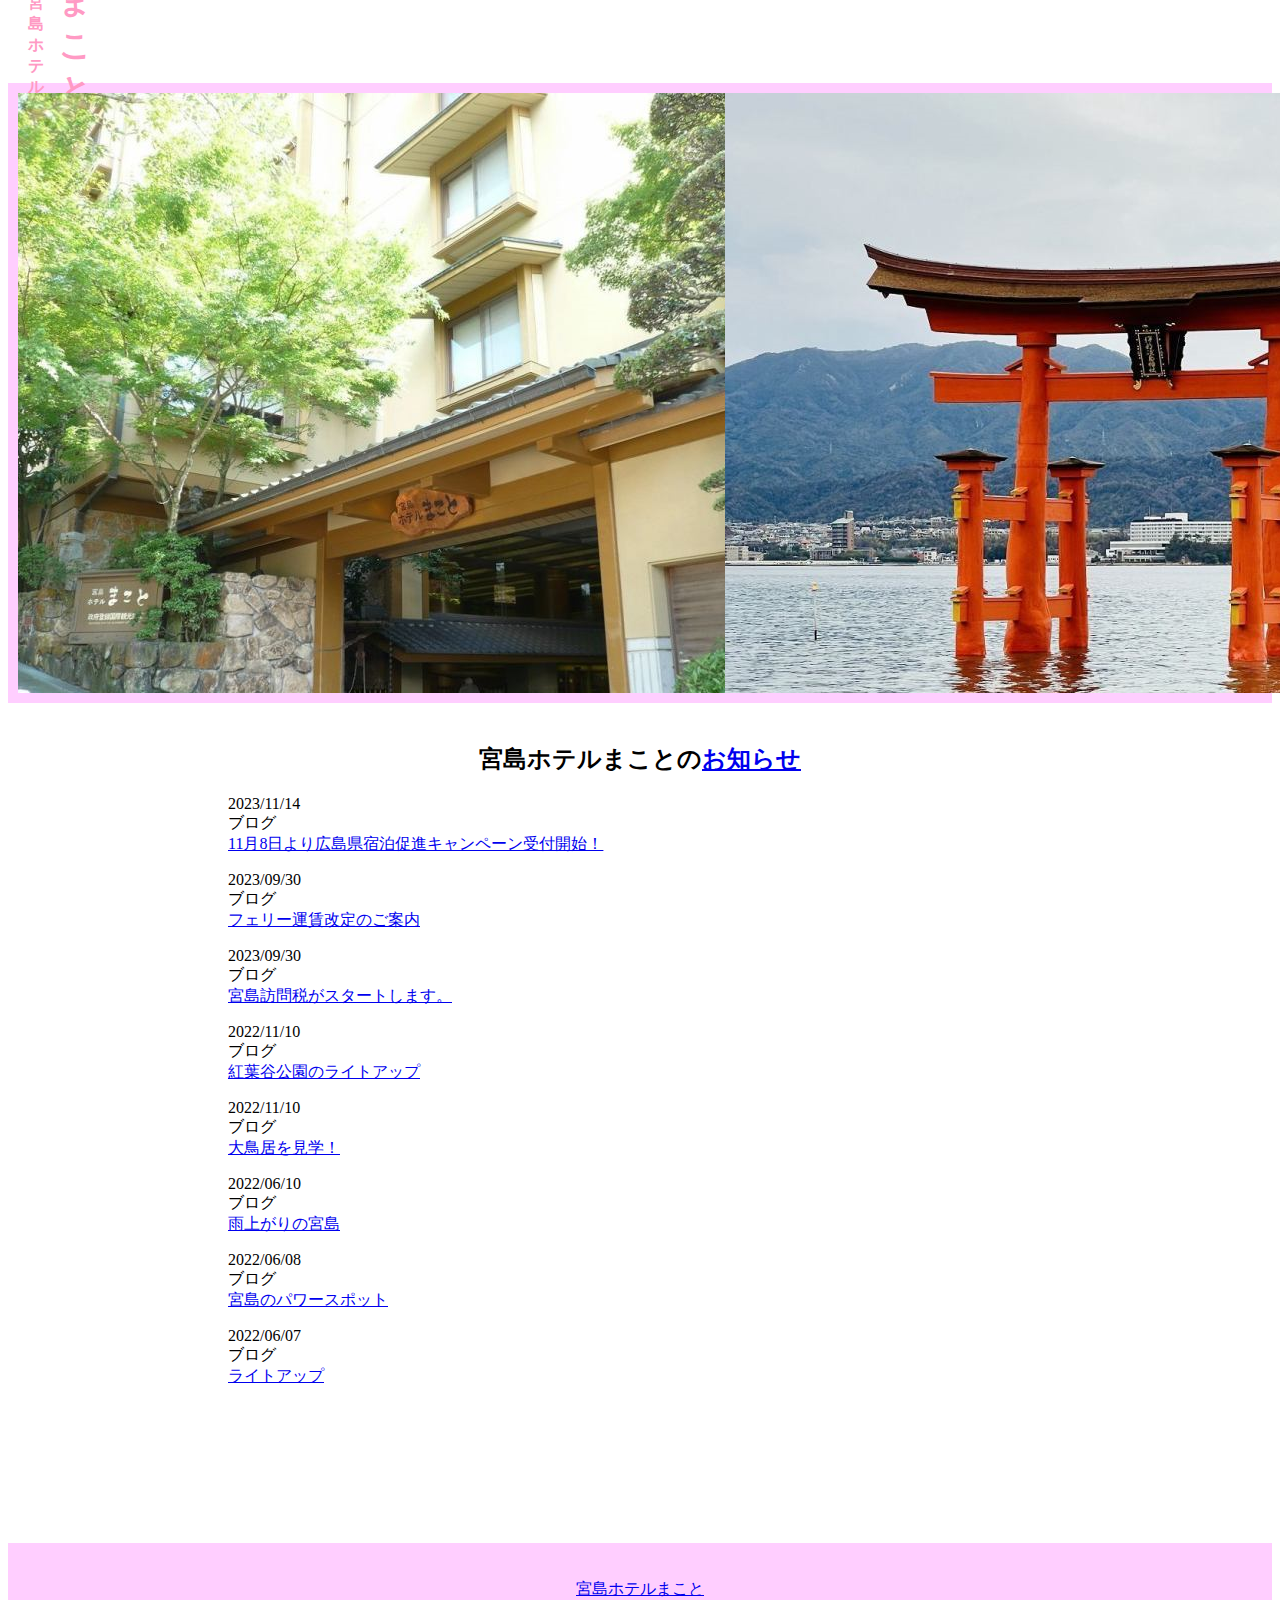
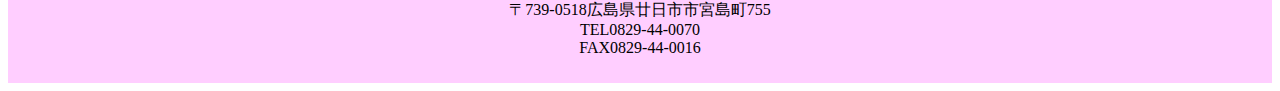
<file: gassyuku/ajiki/index.html>
<!DOCTYPE html>
<html lang="ja">
    <head>
        <meta charset="utf-8">
        <meta name="viewport" content="width=device-width, initial-scale=1, minimum-scale=1, user-scalable=yes">
        <link rel="stylesheet" href="style.css">
        <title>お知らせ</title>
    </head>

    <body>
        <header>
            <div class="header">
                <div class="title1"><p>宮島ホテル</p></div>
                <div class="title2"><h1>まこと</h1></div>
                <div class="title3"><h1><a href="">TOP</a></h1></div>
            </div>            
        </header>
        
        <main>
            <div class="top">
                <div class="img">
                    <img src="img/image1.png">
                </div>
            </div>

            <div class="osirase">
                <!-- URLで公式のホームページへ -->
                <h2>宮島ホテルまことの<a href="http://hotelmakoto.co.jp/news" target="_blank" rel="noopener noreferrer">お知らせ</a></h2>
                <dl>
                    <dd>2023/11/14</dd>
                    <dd>ブログ</dd>
                    <dd><a href="http://hotelmakoto.co.jp/news/188979" target="_blank" rel="noopener noreferrer">11月8日より広島県宿泊促進キャンペーン受付開始！</a></dd>
                </dl>   
                <dl>
                    <dd>2023/09/30</dd>
                    <dd>ブログ</dd>
                    <dd><a href="http://hotelmakoto.co.jp/news/187809" target="_blank" rel="noopener noreferrer">フェリー運賃改定のご案内</a></dd>
                </dl>  
                <dl>
                    <dd>2023/09/30</dd>
                    <dd>ブログ</dd>
                    <dd><a href="http://hotelmakoto.co.jp/news/187808" target="_blank" rel="noopener noreferrer">宮島訪問税がスタートします。</a></dd>
                </dl> 
                <dl>
                    <dd>2022/11/10</dd>
                    <dd>ブログ</dd>
                    <dd><a href="http://hotelmakoto.co.jp/news/178337" target="_blank" rel="noopener noreferrer">紅葉谷公園のライトアップ</a></dd>
                </dl>
                <dl>
                    <dd>2022/11/10</dd>
                    <dd>ブログ</dd>
                    <dd><a href="http://hotelmakoto.co.jp/news/178336" target="_blank" rel="noopener noreferrer">大鳥居を見学！</a></dd>
                </dl>
                <dl>
                    <dd>2022/06/10</dd>
                    <dd>ブログ</dd>
                    <dd><a href="http://hotelmakoto.co.jp/news/172031" target="_blank" rel="noopener noreferrer">雨上がりの宮島</a></dd>
                </dl>
                <dl>
                    <dd>2022/06/08</dd>
                    <dd>ブログ</dd>
                    <dd><a href="http://hotelmakoto.co.jp/news/171970" target="_blank" rel="noopener noreferrer">宮島のパワースポット</a></dd>
                </dl>
                <dl>
                    <dd>2022/06/07</dd>
                    <dd>ブログ</dd>
                    <dd><a href="http://hotelmakoto.co.jp/news/171902" target="_blank" rel="noopener noreferrer">ライトアップ</a></dd>
                </dl>  
            </div>
        </main>

        <footer>
            <p><a href="http://hotelmakoto.co.jp/ " target="_blank" rel="noopener noreferrer">宮島ホテルまこと</a>
                <br>〒739-0518広島県廿日市市宮島町755
                <br>TEL0829-44-0070
                <br>FAX0829-44-0016
            </p>
        </footer>

    </body>
</html>
</file>
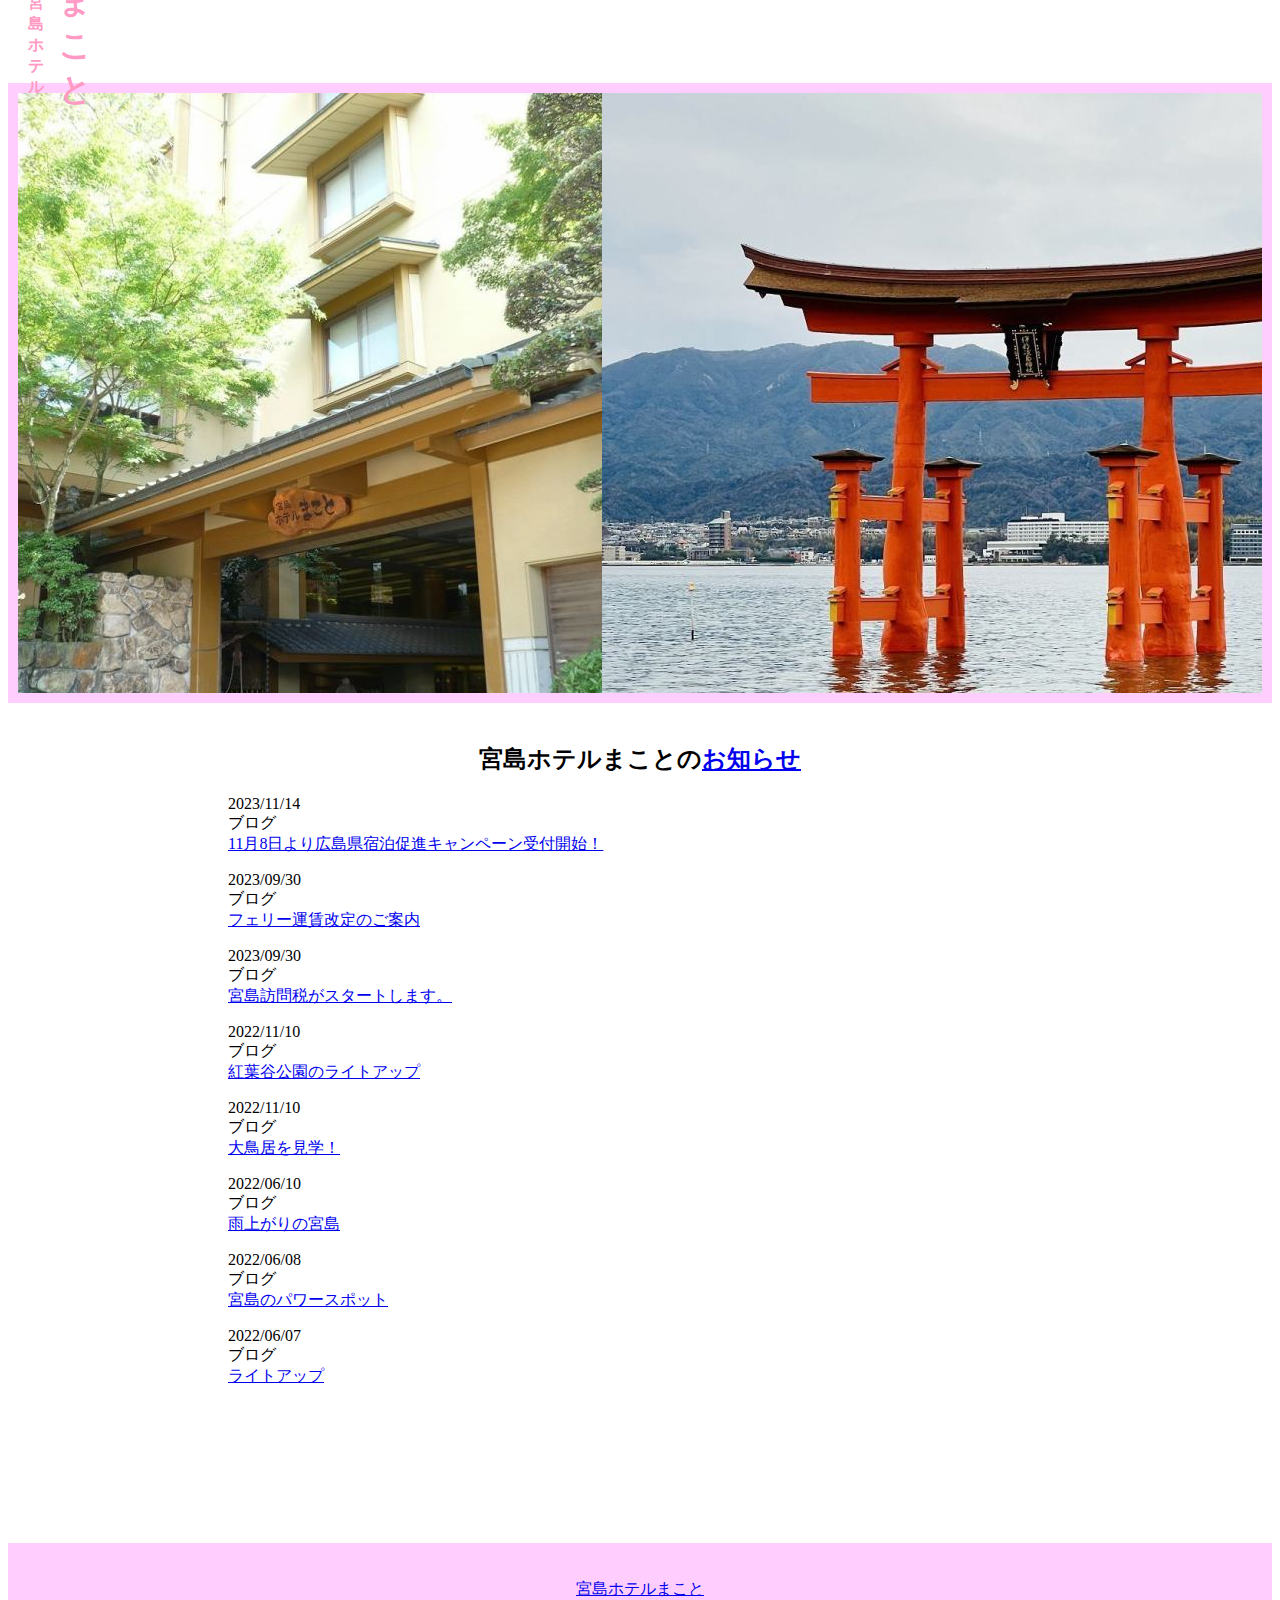
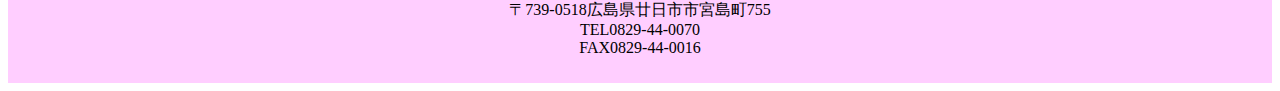
<file: gassyuku/ajiki/i.html>
<!DOCTYPE html>
<html lang="ja">
    <head>
        <meta charset="utf-8">
        <meta name="viewport" content="width=device-width, initial-scale=1, minimum-scale=1, user-scalable=yes">
        <link rel="stylesheet" href="style.css">
        <title>お知らせ</title>
    </head>

    <body>
        <header>
            <div class="header">
                <div class="title1"><p>宮島ホテル</p></div>
                <div class="title2"><h1>まこと</h1></div>
                <div class="title3"><h1><a href="../../index.html">TOP</a></h1></div>
            </div>            
        </header>
        
        <main>
            <div class="top">
                <div class="img">
                    <!-- <img src="img/image1.png"> -->
                </div>
            </div>

            <div class="osirase">
                <!-- URLで公式のホームページへ -->
                <h2>宮島ホテルまことの<a href="http://hotelmakoto.co.jp/news" target="_blank" rel="noopener noreferrer">お知らせ</a></h2>
                <dl>
                    <dd>2023/11/14</dd>
                    <dd>ブログ</dd>
                    <dd><a href="http://hotelmakoto.co.jp/news/188979" target="_blank" rel="noopener noreferrer">11月8日より広島県宿泊促進キャンペーン受付開始！</a></dd>
                </dl>   
                <dl>
                    <dd>2023/09/30</dd>
                    <dd>ブログ</dd>
                    <dd><a href="http://hotelmakoto.co.jp/news/187809" target="_blank" rel="noopener noreferrer">フェリー運賃改定のご案内</a></dd>
                </dl>  
                <dl>
                    <dd>2023/09/30</dd>
                    <dd>ブログ</dd>
                    <dd><a href="http://hotelmakoto.co.jp/news/187808" target="_blank" rel="noopener noreferrer">宮島訪問税がスタートします。</a></dd>
                </dl> 
                <dl>
                    <dd>2022/11/10</dd>
                    <dd>ブログ</dd>
                    <dd><a href="http://hotelmakoto.co.jp/news/178337" target="_blank" rel="noopener noreferrer">紅葉谷公園のライトアップ</a></dd>
                </dl>
                <dl>
                    <dd>2022/11/10</dd>
                    <dd>ブログ</dd>
                    <dd><a href="http://hotelmakoto.co.jp/news/178336" target="_blank" rel="noopener noreferrer">大鳥居を見学！</a></dd>
                </dl>
                <dl>
                    <dd>2022/06/10</dd>
                    <dd>ブログ</dd>
                    <dd><a href="http://hotelmakoto.co.jp/news/172031" target="_blank" rel="noopener noreferrer">雨上がりの宮島</a></dd>
                </dl>
                <dl>
                    <dd>2022/06/08</dd>
                    <dd>ブログ</dd>
                    <dd><a href="http://hotelmakoto.co.jp/news/171970" target="_blank" rel="noopener noreferrer">宮島のパワースポット</a></dd>
                </dl>
                <dl>
                    <dd>2022/06/07</dd>
                    <dd>ブログ</dd>
                    <dd><a href="http://hotelmakoto.co.jp/news/171902" target="_blank" rel="noopener noreferrer">ライトアップ</a></dd>
                </dl>  
            </div>
        </main>

        <footer>
            <p><a href="http://hotelmakoto.co.jp/ " target="_blank" rel="noopener noreferrer">宮島ホテルまこと</a>
                <br>〒739-0518広島県廿日市市宮島町755
                <br>TEL0829-44-0070
                <br>FAX0829-44-0016
            </p>
        </footer>

    </body>
</html>
</file>
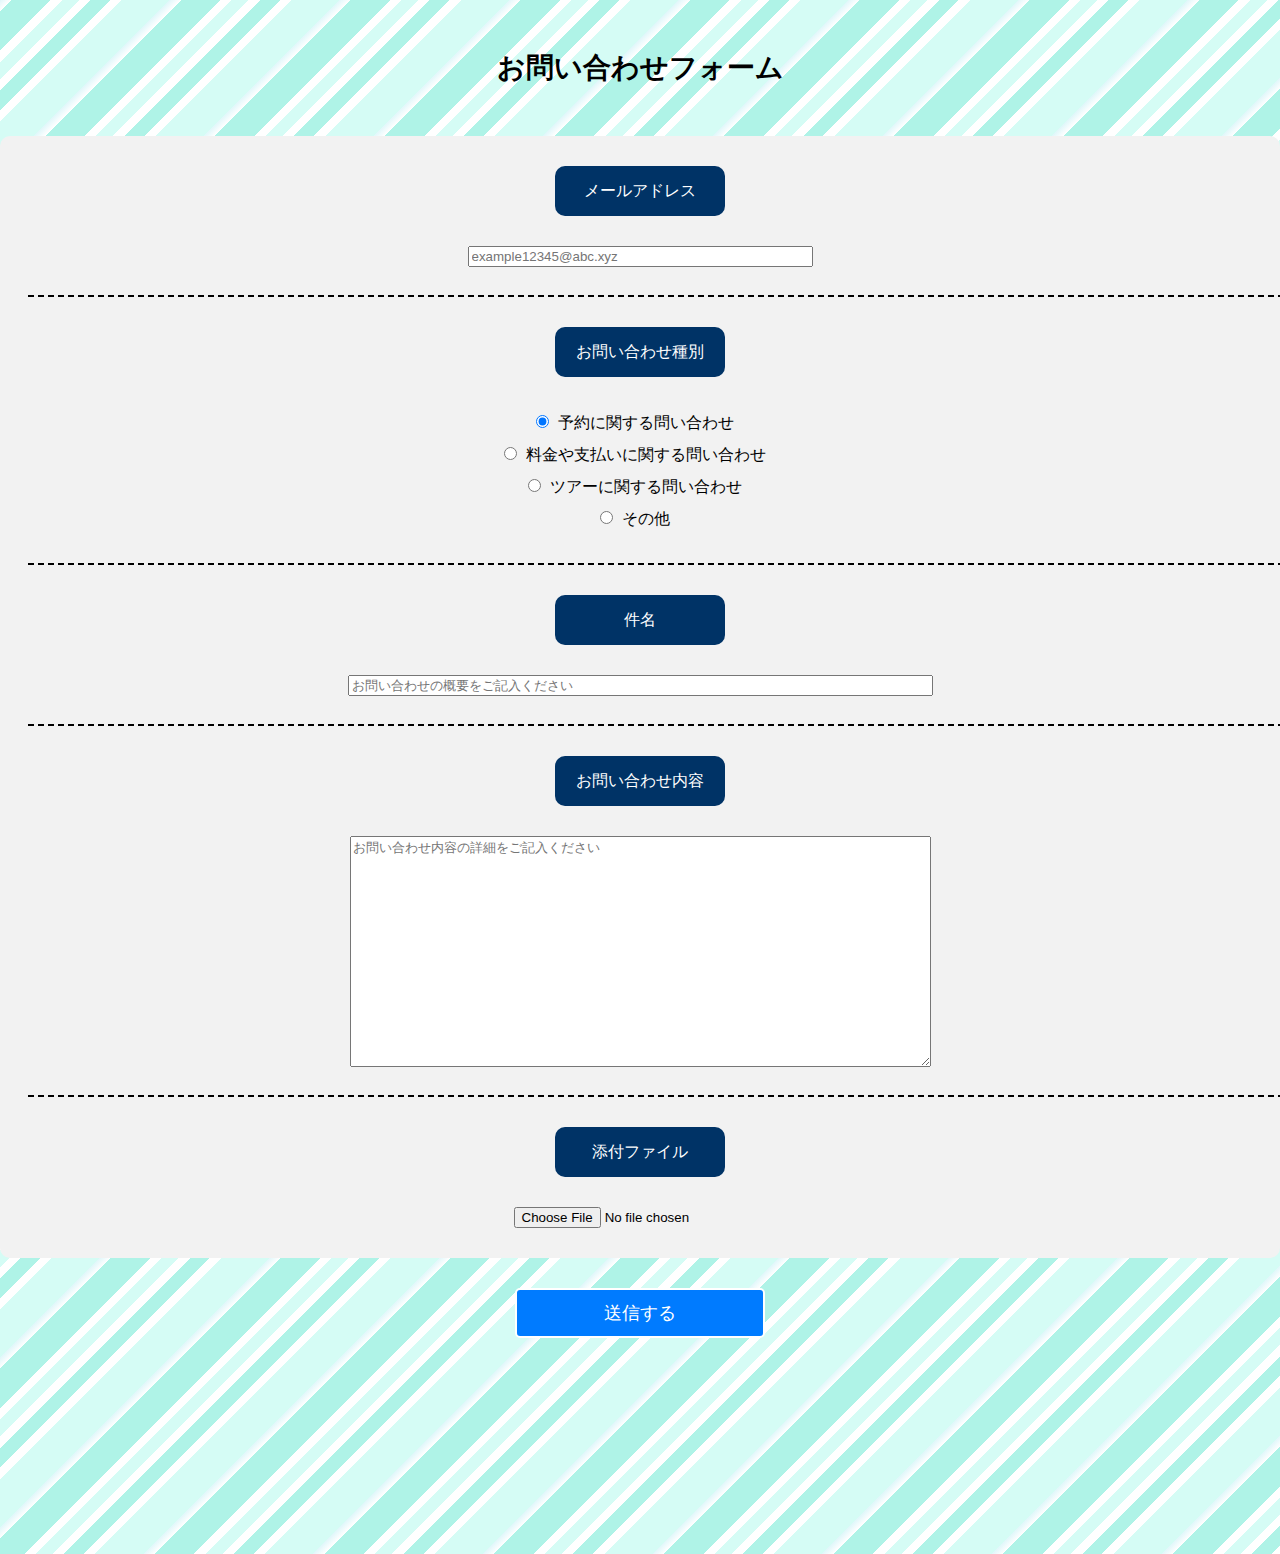
<file: gassyuku/tunematu/contact.html>
<html lang="ja">
<head>
    <meta charset="UTF-8">
    <meta name="viewport" content="width=device-width, initial-scale=1.0">
    <link rel="stylesheet" href="contact.css">
    <title>contact</title>
</head>
<body>

    <header>
        <h1>お問い合わせフォーム</h1>
    </header>
    <main>


        <!-- ===================お問い合わせの項目=================== -->

        <form action="test.php" method="post">
            <div id="contact">

                <div class="contactItems">
                    <label id="labelEmail" for="email" class="labelItems">メールアドレス</label>
                    <input type="email" id="email" name="email" size="40" placeholder="example12345@abc.xyz">
                </div>

                <div class="contactItems">
                    <label id="labelContactType" for="radio1" class="labelItems">お問い合わせ種別</label>
                    <div class="radioItems">
                        <input type="radio" id="reservation" name="radio" value="reservation" checked>
                        <label for="reservation">予約に関する問い合わせ</label>
                    </div>
                    
                    <div class="radioItems">
                        <input type="radio" id="payment" name="radio" value="payment">
                        <label for="payment">料金や支払いに関する問い合わせ</label>
                    </div>
                    <div class="radioItems">
                        <input type="radio" id="tour" name="radio" value="tour">
                        <label for="tour">ツアーに関する問い合わせ</label>
                    </div>
                    <div class="radioItems">
                        <input type="radio" id="other" name="radio" value="other">
                        <label for="other">その他</label>
                    </div>
                </div>

                <div class="contactItems">
                    <label id="labelSubject" for="subject" class="labelItems">件名</label>
                    <input type="text" id="subject" name="subject" size="70" placeholder="お問い合わせの概要をご記入ください">
                </div>

                <div class="contactItems">
                    <label id="labelContent" for="content" class="labelItems">お問い合わせ内容</label>
                    <textarea id="content" name="content" rows="15" cols="70" placeholder="お問い合わせ内容の詳細をご記入ください"></textarea>
                </div>

                <div class="contactItems">
                    <label id="labelFile" for="file" class="labelItems">添付ファイル</label>
                    <input type="file" id="file" name="file">
                </div>

            </div>

            <div id="divSubmit">
                <input type="submit" id="submit" value="送信する">
            </div>
        </form>

        <!-- ===================お問い合わせの項目 終了=================== -->


    </main>
</body>
</html>
</file>
<file: gassyuku/ajiki/style.css>
@charset "utf-8";
.body{
    white-space: nowrap;
    width:1510px;
    margin: 0px;
    padding: 0px;
}

.header{
    /* width: 1470px; */
    padding: 20px;
    color: rgb(255, 154, 196);
    height: 35px;
    background-color: white;
    display: flex;
    align-items: center;
}
.title1{
    float: left;
    font-weight: bold;
    margin-right: 15px;
}
.title2{
    margin-right: 1200px;
}
.title3{
    margin-left: 350px;
}

.top{
    /* width: 1490px; */
    height: 600px;
    padding: 10px;
    background-color: rgb(255, 206, 255); 
}
.img{
    background-image: url(img/image1.png);
    background-repeat: no-repeat;
    width: 100%;
    height: 100%;
    background-position: center;
}


.osirase{
    /* width: 1470px; */
    height: 800px;
    padding: 20px;
    background-color: white;
}
h2{
    text-align: center;
}
dd{
    margin-left: 200px;
}

footer{
    /* width: 1470px; */
    height: 100px;
    padding: 20px;
    background-color: rgb(255, 206, 255); 
    margin: center;
}

footer p {
    text-align: center;
}

@media screen and (max-width: 480px) {
    .body{
        white-space: nowrap;
    }
    .header{
        width: 480px;
        padding: 20px;
        color: rgb(255, 154, 196);
        height: 35px;
        background-color: white;
        display: flex;
        align-items: center;
    }
    .title1{
        float: left;
        font-weight: bold;
        margin-right: 15px;
        font-size: 12px;
    }
    h1{
        font-size: 26px;
    }
    .title2{
        margin-right: 270px;
    }

    .top{
        width: 500px;
        height: 201px;
        padding: 10px;
        background-color: rgb(255, 206, 255); 
    }
    .img{
        background-image: url(img/image1a.png);
        background-repeat: no-repeat;
        width: 100%;
        height: 100%;
    }

    .osirase{
        width: 480px;
        height: 600px;
        padding: 20px;
        background-color: white;
    }
    h2{
        text-align: center;
        font-size: 16px;
    }
    dd{
        margin-left: 60px;
        font-size: 10px;
    }
    
    footer{
        width: 480px;
        height: 80px;
        padding: 20px;
        background-color: rgb(255, 206, 255); 
        font-size: 10px;
        
    }
}
</file>
<file: gassyuku/tunematu/contact.css>
@charset "utf-8";

body {
    padding: 0 0 200px 0;
    margin: 0;
    font-family: system-ui, -apple-system, BlinkMacSystemFont, 'Segoe UI', Roboto, Oxygen, Ubuntu, Cantarell, 'Open Sans', 'Helvetica Neue', sans-serif;
    background: repeating-linear-gradient(135deg, #e0f7fa, #ffffff 8px, #aff3e7 8px 36px, #ffffff 36px 44px, #d5fcf5 44px 56px, #ffffff 56px 64px, #aff3e7 64px 78px, #ffffff 78px 86px, #d5fcf5 86px 120px);
    background-size: 150vw 200vw;
}

header {
    margin: 30px;
    display: flex;
    justify-content: center;
}

header h1 {
    font-size: 32;
}

main {
    margin: 50px 50px;
}

#contact {
    display: flex;
    flex-direction: column;
    margin: 50px;
    background-color: rgb(242 242 242);
    border-radius: 10px;
    overflow: hidden;
}

.contactItems {
    display: flex;
    flex-direction: row;
    align-items: center;
    margin: 30px 5%;
    position: relative;
}
.contactItems:not(:last-child)::after {
    content: "";
    position: absolute;
    bottom: -30px;
    left: -62px;
    width: 111%;
    border-bottom: 2px dashed black;
}

.contactItems .labelItems {
    width: 170px;
    height: 80px;
    padding: 15px 10px;
    margin: 0 30px 0 0;
    text-align: center;
    background-color: rgb(0 51 102);
    color: white;
    border-radius: 10px;
    box-sizing: border-box;
}

.radioItems {
    box-sizing: border-box;
    padding-top: 5px;
    padding-bottom: 5px;
    padding-right: 15px;
    margin-right: 0;
    border-right: 1px solid black;
}

#divSubmit {
    display: flex;
	justify-content: right;
    margin-right: 50px;
}

input[type="submit"] {
    width: 250px;
    height: 50px;
    font-size: 18px;
    padding: 10px 20px;
    background-color: #007bff;
    color: white;
    border: 2px solid white;
    border-radius: 5px;
    cursor: pointer;
}

input[type="submit"]:hover {
    background-color: #0056b3;
}

@media (max-width: 1350px) {
    header h1 {
        font-size: 28;
    }

    main {
        margin: 0;
    }

    #contact {
        margin: 0;
    }

    .contactItems:not(:last-child)::after {
        left: -36px;
        width: 116%;
    }

    .contactItems {
        flex-direction: column;
    }

    .contactItems .labelItems {
        height: 50px;
        margin: 0 0 30px 0;
    }

    .radioItems {
        border-right: none;
    }

    input[type="email"],
    input[type="text"],
    textarea {
        max-width: 80%;
    }

    #divSubmit {
        justify-content: center;
        margin-top: 30px;
        margin-right: 0px;
    }
}
</file>
